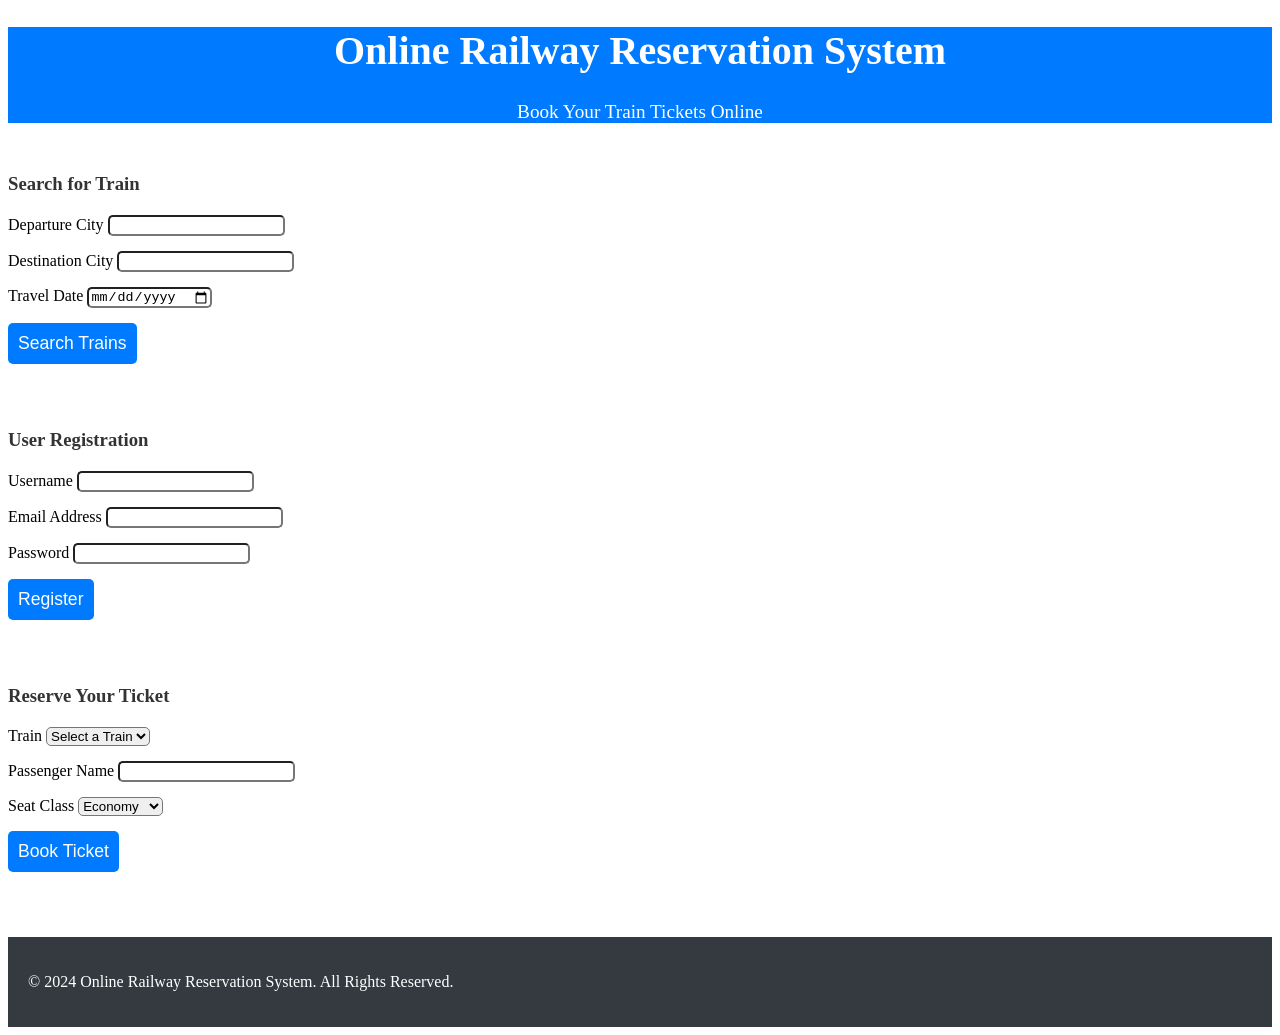
<file: index.html>
<!DOCTYPE html>
<html lang="en">
<head>
    <meta charset="UTF-8">
    <meta name="viewport" content="width=device-width, initial-scale=1.0">
    <title>Online Railway Reservation System</title>
    <!-- Custom CSS -->
    <style>
        /body style/
        body {
            background-color: #f4f4f9;
            font-family: 'Arial', sans-serif;
        }
        .container {
            margin-top: 50px;
        }
        .form-container {
            margin-top: 30px;
        }
        .header {
            background-color: #007bff;
            color: white;
            text-align: center;
            margin-bottom: 30px;
        }
        .header h1 {
            font-size: 2.5em;
        }
        .header p{
            font-size:1.2em;
            margin-top: 10px;
        }
        /form-container style/
        .form-container{
            background-color: #f4f4f9;
            border-radius: 10px;
            box-shadow: opx 4px 6px rgba(0,0,0,0.1);
            padding:30px;
            margin-top: 30px;
        }
        .form-container h3{
            color:#333;
            margin-bottom: 20px;

        }
        .form-container input,
        .form-container select,
        .form-container button {
            border-radius: 5px;
            margin-bottom: 15px;
        }
        .form-container button {
            background-color: #007bff;
            color: white;
            padding: 10px;
            border: none;
            font-size: 1.1em;
            cursor: pointer;
        }
        .form-container button:hover {
            background-color: #0056b3;
        }
    </style>
</head>
<body>

    <!-- Header Section -->
    <div class="header">
        <h1>Online Railway Reservation System</h1>
        <p>Book Your Train Tickets Online</p>
    </div>

    <!-- Reservation Form Section -->
    <div class="container">
        <div class="row">
            <div class="col-md-6 offset-md-3">
                <div class="form-container">
                    <h3>Search for Train</h3>
                    <form action="/search" method="POST">
                        <div class="mb-3">
                            <label for="departure" class="form-label">Departure City</label>
                            <input type="text" class="form-control" id="departure" name="departure" required>
                        </div>
                        <div class="mb-3">
                            <label for="destination" class="form-label">Destination City</label>
                            <input type="text" class="form-control" id="destination" name="destination" required>
                        </div>
                        <div class="mb-3">
                            <label for="travel_date" class="form-label">Travel Date</label>
                            <input type="date" class="form-control" id="travel_date" name="travel_date" required>
                        </div>
                        <button type="submit" class="btn btn-primary w-100">Search Trains</button>
                    </form>
                </div>
            </div>
        </div>
    </div>

    <!-- User Registration Section -->
    <div class="container">
        <div class="row">
            <div class="col-md-6 offset-md-3">
                <div class="form-container">
                    <h3>User Registration</h3>
                    <form action="/register" method="POST">
                        <div class="mb-3">
                            <label for="username" class="form-label">Username</label>
                            <input type="text" class="form-control" id="username" name="username" required>
                        </div>
                        <div class="mb-3">
                            <label for="email" class="form-label">Email Address</label>
                            <input type="email" class="form-control" id="email" name="email" required>
                        </div>
                        <div class="mb-3">
                            <label for="password" class="form-label">Password</label>
                            <input type="password" class="form-control" id="password" name="password" required>
                        </div>
                        <button type="submit" class="btn btn-primary w-100">Register</button>
                    </form>
                </div>
            </div>
        </div>
    </div>

    <!-- Train Reservation Form Section -->
    <div class="container">
        <div class="row">
            <div class="col-md-6 offset-md-3">
                <div class="form-container">
                    <h3>Reserve Your Ticket</h3>
                    <form action="/reserve" method="POST">
                        <div class="mb-3">
                            <label for="train" class="form-label">Train</label>
                            <select class="form-select" id="train" name="train" required>
                                <option value="">Select a Train</option>
                                <option value="train_1">Train 1</option>
                                <option value="train_2">Train 2</option>
                                <option value="train_3">Train 3</option>
                            </select>
                        </div>
                        <div class="mb-3">
                            <label for="passenger_name" class="form-label">Passenger Name</label>
                            <input type="text" class="form-control" id="passenger_name" name="passenger_name" required>
                        </div>
                        <div class="mb-3">
                            <label for="seat_class" class="form-label">Seat Class</label>
                            <select class="form-select" id="seat_class" name="seat_class" required>
                                <option value="economy">Economy</option>
                                <option value="business">Business</option>
                                <option value="first_class">First Class</option>
                            </select>
                        </div>
                        <button type="submit" class="btn btn-primary w-100">Book Ticket</button>
                    </form>
                </div>
            </div>
        </div>
    </div>

    <!-- Footer Section -->
    <div class="footer text-center" style="margin-top: 50px; padding: 20px; background-color: #343a40; color: white;">
        <p>&copy; 2024 Online Railway Reservation System. All Rights Reserved.</p>
    </div>

</body>
</html>
</file>
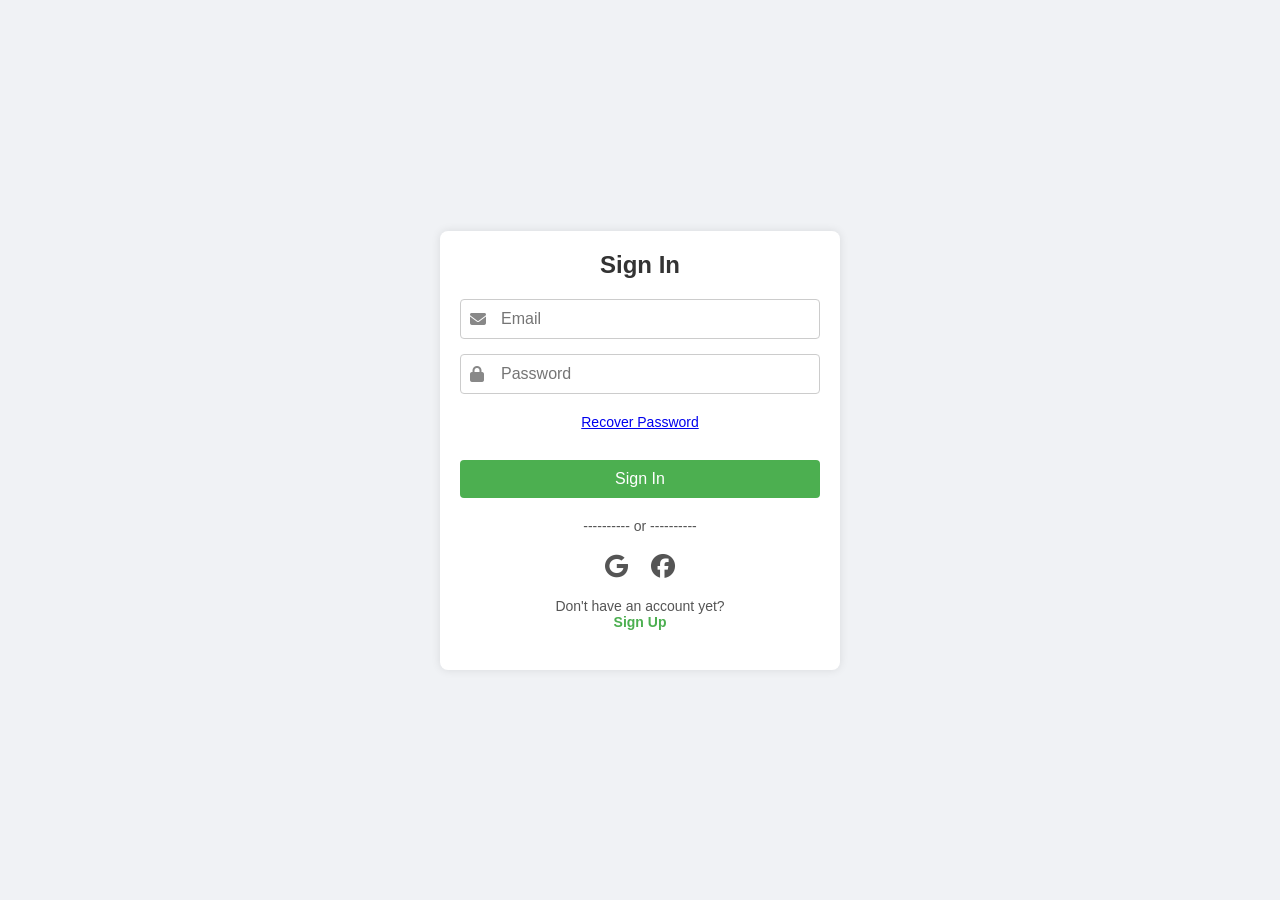
<file: index1.html>
<!DOCTYPE html>
<html lang="en">
<head>
    <meta charset="UTF-8">
    <meta name="viewport" content="width=device-width, initial-scale=1.0">
    <title>Register & Login</title>
    <link rel="stylesheet" href="https://cdnjs.cloudflare.com/ajax/libs/font-awesome/6.5.1/css/all.min.css">
    <style>
        /* Reset and basic styles */
        * {
            margin: 0;
            padding: 0;
            box-sizing: border-box;
            font-family: Arial, sans-serif;
        }

        /* Centering the content */
        body, html {
            height: 100%;
            display: flex;
            align-items: center;
            justify-content: center;
            background-color: #f0f2f5;
        }

        /* Container styling */
        .container {
            width: 400px;
            padding: 20px;
            box-shadow: 0px 0px 10px rgba(0, 0, 0, 0.1);
            border-radius: 8px;
            background-color: #fff;
            text-align: center;
            display: none; /* Both hidden initially */
        }

        /* Show container */
        .container.active {
            display: block;
        }

        /* Form title styling */
        .form-title {
            margin-bottom: 20px;
            font-size: 24px;
            font-weight: bold;
            color: #333;
        }

        /* Input fields styling */
        .input-group {
            position: relative;
            margin: 15px 0;
        }

        .input-group input {
            width: 100%;
            padding: 10px 40px;
            border-radius: 4px;
            border: 1px solid #ccc;
            font-size: 16px;
        }

        .input-group i {
            position: absolute;
            left: 10px;
            top: 50%;
            transform: translateY(-50%);
            color: #888;
        }

        .btn {
            width: 100%;
            padding: 10px;
            margin-top: 10px;
            border: none;
            border-radius: 4px;
            background-color: #4CAF50;
            color: white;
            font-size: 16px;
            cursor: pointer;
        }

        .btn:hover {
            background-color: #45a049;
        }

        .or, .icons, .links, .recover {
            margin: 20px 0;
            color: #555;
            font-size: 14px;
        }

        .icons i {
            font-size: 24px;
            margin: 0 10px;
            color: #555;
            cursor: pointer;
        }

        .links button {
            color: #4CAF50;
            background: none;
            border: none;
            font-weight: bold;
            cursor: pointer;
            font-size: 14px;
        }

        .links button:hover {
            text-decoration: underline;
        }
    </style>
</head>
<body>
    <div class="container" id="signup">
        <h1 class="form-title">Register</h1>
        <form method="post" action="register.php">
            <div class="input-group">
                <i class="fas fa-user"></i>
                <input type="text" name="fName" id="fName" placeholder="First Name" required>
                
            </div>
            <div class="input-group">
                <i class="fas fa-user"></i>
                <input type="text" name="lName" id="lName" placeholder="Last Name" required>
                
            </div>
            <div class="input-group">
                <i class="fas fa-envelope"></i>
                <input type="email" name="email" id="email" placeholder="Email" required>
                
            </div>
            <div class="input-group">
                <i class="fas fa-lock"></i>
                <input type="password" name="password" id="password" placeholder="Password" required>
                
            </div>
            <input type="submit" class="btn" value="Sign Up" name="signUp">
        </form>
        <p class="or">---------- or ----------</p>
        <div class="icons">
            <i class="fab fa-google"></i>
            <i class="fab fa-facebook"></i>
        </div>
        <div class="links">
            <p>Already have an account?</p>
            <button id="signInButton">Sign In</button>
        </div>
    </div>

    <div class="container active" id="signIn">
        <h1 class="form-title">Sign In</h1>
        <form method="post" action="register.php">
            <div class="input-group">
                <i class="fas fa-envelope"></i>
                <input type="email" name="email" id="email" placeholder="Email" required>
                
            </div>
            <div class="input-group">
                <i class="fas fa-lock"></i>
                <input type="password" name="password" id="password" placeholder="Password" required>
                
            </div>
            <p class="recover"><a href="#">Recover Password</a></p>
            <input type="submit" class="btn" value="Sign In" name="signIn">
        </form>
        <p class="or">---------- or ----------</p>
        <div class="icons">
            <i class="fab fa-google"></i>
            <i class="fab fa-facebook"></i>
        </div>
        <div class="links">
            <p>Don't have an account yet?</p>
            <button id="signUpButton">Sign Up</button>
        </div>
    </div>
    <script>
        // JavaScript to toggle between Sign In and Sign Up forms
        document.getElementById('signUpButton').addEventListener('click', function() {
            document.getElementById('signIn').classList.remove('active');
            document.getElementById('signup').classList.add('active');
        });
    
        document.getElementById('signInButton').addEventListener('click', function() {
            document.getElementById('signup').classList.remove('active');
            document.getElementById('signIn').classList.add('active');
        });
    
        // Redirect to index2.html when the "Sign Up" button is clicked on the Sign In page
        document.getElementById('signUpButton').addEventListener('click', function() {
            window.location.href = "index2.html"; // This will navigate to index2.html
        });
    </script>
</body>
</html>
</file>
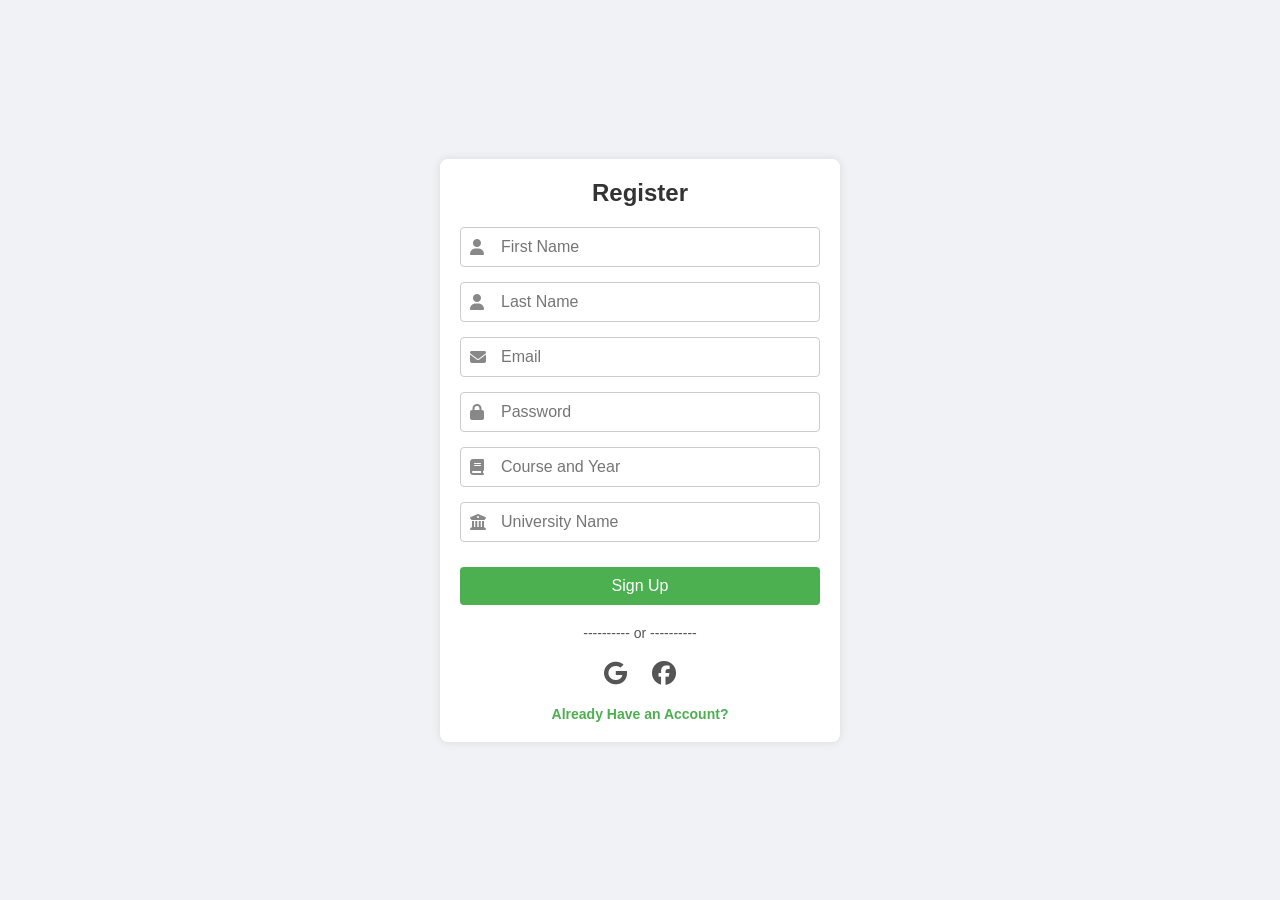
<file: index2.html>
<!DOCTYPE html>
<html lang="en">
<head>
    <meta charset="UTF-8">
    <meta name="viewport" content="width=device-width, initial-scale=1.0">
    <title>Register</title>
    <link rel="stylesheet" href="https://cdnjs.cloudflare.com/ajax/libs/font-awesome/6.5.1/css/all.min.css">
    <style>
        /* Basic reset and alignment */
        * {
            margin: 0;
            padding: 0;
            box-sizing: border-box;
            font-family: Arial, sans-serif;
        }

        /* Centering the container */
        body, html {
            height: 100%;
            display: flex;
            align-items: center;
            justify-content: center;
            background-color: #f0f2f5;
        }

        /* Styling the form container */
        .container {
            width: 400px;
            padding: 20px;
            box-shadow: 0px 0px 10px rgba(0, 0, 0, 0.1);
            border-radius: 8px;
            background-color: #fff;
            text-align: center;
        }

        /* Title styling */
        .form-title {
            margin-bottom: 20px;
            font-size: 24px;
            font-weight: bold;
            color: #333;
        }

        /* Input field styling */
        .input-group {
            position: relative;
            margin: 15px 0;
        }

        .input-group input {
            width: 100%;
            padding: 10px 40px;
            border-radius: 4px;
            border: 1px solid #ccc;
            font-size: 16px;
        }

        /* Icons in the input fields */
        .input-group i {
            position: absolute;
            left: 10px;
            top: 50%;
            transform: translateY(-50%);
            color: #888;
        }

        /* Button styling */
        .btn {
            width: 100%;
            padding: 10px;
            margin-top: 10px;
            border: none;
            border-radius: 4px;
            background-color: #4CAF50;
            color: white;
            font-size: 16px;
            cursor: pointer;
        }

        .btn:hover {
            background-color: #45a049;
        }

        /* Separator and icon styles */
        .or {
            margin: 20px 0;
            color: #555;
            font-size: 14px;
        }

        .icons i {
            font-size: 24px;
            margin: 0 10px;
            color: #555;
            cursor: pointer;
        }

        /* Links for login */
        .links {
            margin-top: 20px;
            font-size: 14px;
        }

        .links a {
            color: #4CAF50;
            text-decoration: none;
            font-weight: bold;
        }

        .links a:hover {
            text-decoration: underline;
        }
    </style>
</head>
<body>
    <div class="container" id="signup">
        <h1 class="form-title">Register</h1>
        <form method="post" action="register.php">
            <div class="input-group">
                <i class="fas fa-user"></i>
                <input type="text" name="fName" id="fName" placeholder="First Name" required>
            </div>
            <div class="input-group">
                <i class="fas fa-user"></i>
                <input type="text" name="lName" id="lName" placeholder="Last Name" required>
            </div>
            <div class="input-group">
                <i class="fas fa-envelope"></i>
                <input type="email" name="email" id="email" placeholder="Email" required>
            </div>
            <div class="input-group">
                <i class="fas fa-lock"></i>
                <input type="password" name="password" id="password" placeholder="Password" required>
            </div>
            
            <!-- New fields for course, year, and university -->
            <div class="input-group">
                <i class="fas fa-book"></i>
                <input type="text" name="course" id="course" placeholder="Course and Year" required>
            </div>
            <div class="input-group">
                <i class="fas fa-university"></i>
                <input type="text" name="university" id="university" placeholder="University Name" required>
            </div>
            
            <input type="submit" class="btn" value="Sign Up" name="signUp">
        </form>
        <p class="or">---------- or ----------</p>
        <div class="icons">
            <i class="fab fa-google"></i>
            <i class="fab fa-facebook"></i>
        </div>
        <div class="links">
            <a href="index1.html">Already Have an Account?</a>
        </div>
    </div>
</body>
</html>
</file>
